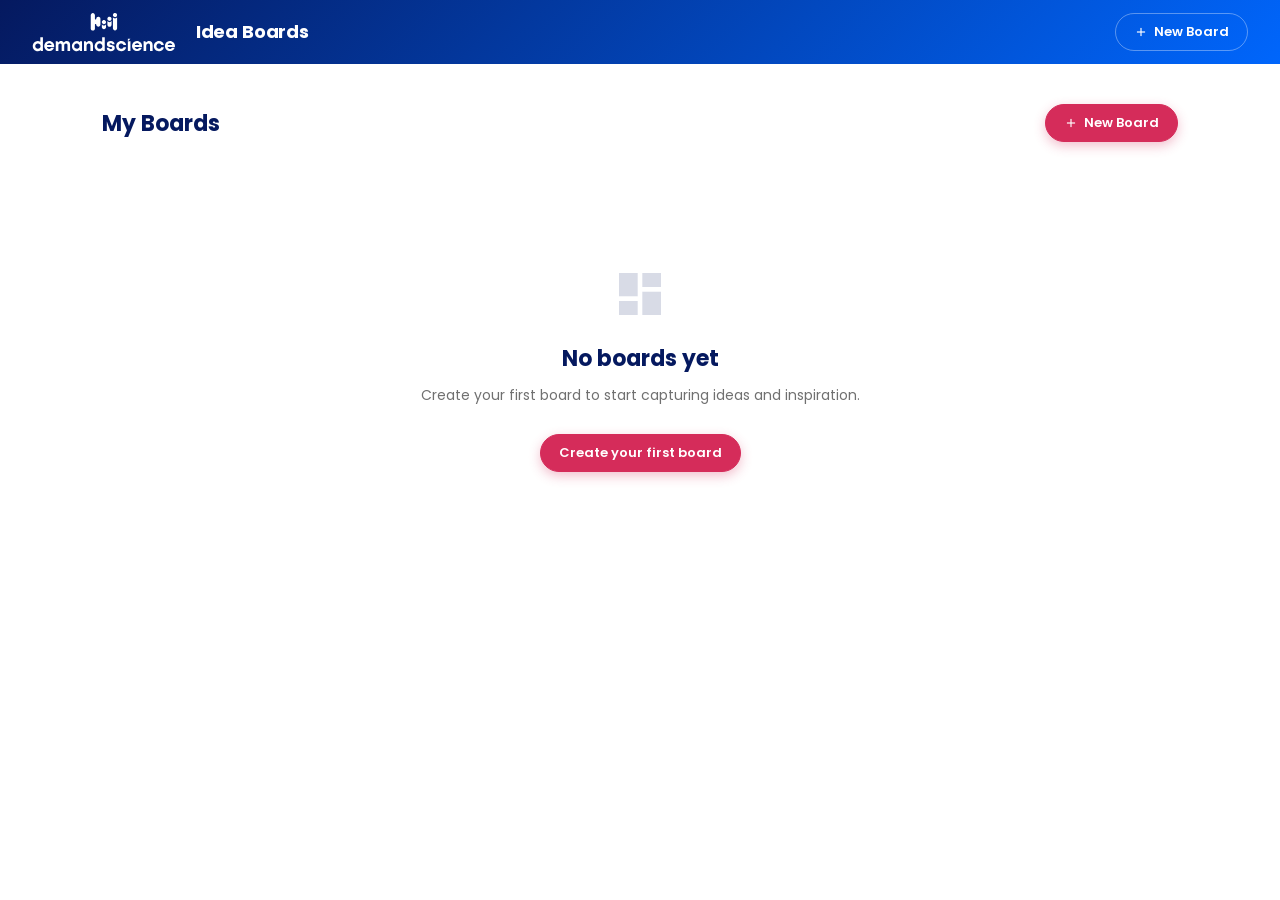
<file: index.html>
<!DOCTYPE html>
<html lang="en">
<head>
  <meta charset="UTF-8">
  <meta name="viewport" content="width=device-width, initial-scale=1.0">
  <title>Idea Boards — DemandScience</title>
  <link rel="preconnect" href="https://fonts.googleapis.com">
  <link rel="preconnect" href="https://fonts.gstatic.com" crossorigin>
  <link href="https://fonts.googleapis.com/css2?family=Poppins:wght@400;500;600;700&display=swap" rel="stylesheet">
  <link href="https://fonts.googleapis.com/icon?family=Material+Icons" rel="stylesheet">
  <link rel="stylesheet" href="css/styles.css">
</head>
<body>

  <header class="app-header">
    <span class="app-header__title">
      <!-- DemandScience logo (white version via CSS filter) -->
      <svg xmlns="http://www.w3.org/2000/svg" width="148" height="39" viewBox="0 0 169 45" fill="none" style="vertical-align:middle;filter:brightness(0) invert(1);margin-right:12px">
        <path d="M16.3483 37.047H21.7289C21.5835 36.4344 21.2308 35.891 20.7306 35.5087C20.2303 35.1264 19.6133 34.9288 18.984 34.9494C18.3682 34.9334 17.7664 35.1349 17.2844 35.5185C16.8024 35.9021 16.471 36.4433 16.3483 37.047ZM24.7311 38.2089C24.7324 38.5035 24.7141 38.7979 24.6765 39.0901H16.2704C16.3338 39.7547 16.6515 40.3691 17.1572 40.805C17.6628 41.2409 18.3173 41.4647 18.984 41.4295C19.4534 41.4435 19.9179 41.3316 20.3293 41.1054C20.7407 40.8791 21.084 40.5467 21.3234 40.1428H24.4816C24.1175 41.1362 23.4886 42.0111 22.6632 42.6728C21.8377 43.3346 20.8469 43.758 19.7981 43.8973C18.7493 44.0366 17.6824 43.8865 16.7128 43.4631C15.7432 43.0397 14.9078 42.3593 14.2971 41.4954C13.6863 40.6315 13.3234 39.617 13.2476 38.5618C13.1718 37.5065 13.386 36.4506 13.8671 35.5082C14.3481 34.5659 15.0777 33.7731 15.9768 33.2155C16.876 32.658 17.9105 32.3569 18.9684 32.3449C19.7381 32.3295 20.5027 32.4714 21.2156 32.762C21.9284 33.0525 22.5744 33.4856 23.1139 34.0346C23.6535 34.5837 24.0752 35.2371 24.3533 35.9549C24.6314 36.6727 24.7599 37.4397 24.7311 38.2089V38.2089Z" fill="white"/><path d="M43.0877 36.8452V43.8088H40.0855V37.3443C40.0855 35.8627 39.5085 35.0751 38.4168 35.0751C37.0755 35.0751 36.2879 36.0655 36.2879 37.8044V43.8088H33.3559V37.3443C33.3559 35.8705 32.7945 35.0907 31.7184 35.0907C30.3615 35.0907 29.5505 36.0811 29.5505 37.82V43.8244H26.5483V32.7046H28.6772L29.2386 34.0848C29.632 33.5793 30.1343 33.1689 30.708 32.884C31.2817 32.5992 31.9122 32.4472 32.5527 32.4394C33.1999 32.4183 33.8408 32.5723 34.4077 32.8852C34.9745 33.1982 35.4464 33.6584 35.7733 34.2174C36.1625 33.6675 36.6779 33.2191 37.2763 32.9098C37.8747 32.6004 38.5385 32.4391 39.2122 32.4394C41.5048 32.4394 43.1111 34.2407 43.1111 36.8452" fill="white"/><path d="M53.872 38.2103C53.8689 37.6122 53.6886 37.0285 53.354 36.5328C53.0193 36.0372 52.5452 35.6518 51.9916 35.4254C51.4381 35.1991 50.8298 35.1418 50.2437 35.261C49.6577 35.3801 49.12 35.6702 48.6988 36.0948C48.2775 36.5193 47.9915 37.0592 47.8769 37.6462C47.7623 38.2331 47.8242 38.8409 48.0549 39.3927C48.2855 39.9445 48.6745 40.4156 49.1728 40.7465C49.671 41.0773 50.2561 41.253 50.8542 41.2515C51.2551 41.2613 51.6539 41.1891 52.0259 41.0394C52.398 40.8897 52.7357 40.6657 53.0182 40.381C53.3007 40.0963 53.5221 39.7569 53.6689 39.3837C53.8157 39.0105 53.8848 38.6112 53.872 38.2103V38.2103ZM56.8196 32.6582V43.7936H54.4802L54.2229 42.8033C53.2239 43.669 51.942 44.1379 50.6202 44.1211C49.1429 44.0132 47.7612 43.3501 46.7527 42.2652C45.7442 41.1803 45.1836 39.754 45.1836 38.2727C45.1836 36.7914 45.7442 35.3651 46.7527 34.2802C47.7612 33.1953 49.1429 32.5322 50.6202 32.4243C51.963 32.4074 53.264 32.8911 54.2697 33.7811L54.5894 32.7206L56.8196 32.6582Z" fill="white"/><path d="M69.4913 37.0799V43.8095H66.4891V37.5711C66.4891 35.8712 65.8497 35.0914 64.5474 35.0914C62.9878 35.0914 62.0521 36.2065 62.0521 37.9922V43.8251H59.0889V32.7052H61.1163L61.7012 34.0777C62.1585 33.5533 62.7248 33.1351 63.3605 32.8522C63.9963 32.5694 64.6861 32.4287 65.3818 32.4401C67.9161 32.4401 69.4913 34.2726 69.4913 37.0799" fill="white"/><path d="M90.0232 44.1207C87.2394 44.1207 85.3445 42.5611 85.3445 40.1515H88.2765C88.2765 41.1418 89.0563 41.6331 90.1246 41.6331C90.959 41.6331 91.6842 41.2588 91.6842 40.518C91.6842 39.7772 90.725 39.5277 89.5476 39.3327C87.7774 39.0364 85.516 38.5529 85.516 35.9406C85.516 33.843 87.3018 32.3926 89.9842 32.3926C92.6667 32.3926 94.4291 33.882 94.4369 36.1044H91.5906C91.5906 35.2154 90.959 34.7865 89.9141 34.7865C88.8691 34.7865 88.4247 35.2154 88.4247 35.8471C88.4247 36.4787 89.376 36.7594 90.5223 36.97C92.3392 37.2975 94.6474 37.6796 94.6474 40.3854C94.6474 42.6468 92.7993 44.1207 89.9687 44.1207" fill="white"/><path d="M102.04 44.1198C101.261 44.1325 100.487 43.9881 99.7652 43.6954C99.0432 43.4026 98.3876 42.9675 97.8374 42.4158C97.2872 41.8642 96.8538 41.2074 96.563 40.4846C96.2721 39.7618 96.1298 38.9879 96.1446 38.2089C96.1316 37.4327 96.2762 36.662 96.5696 35.9433C96.8631 35.2246 97.2993 34.5729 97.8518 34.0276C98.4044 33.4824 99.0618 33.0549 99.7843 32.771C100.507 32.4871 101.279 32.3528 102.055 32.3761C103.386 32.3321 104.688 32.7678 105.725 33.6037C106.761 34.4396 107.462 35.6202 107.701 36.9301H104.722C104.45 36.3133 103.97 35.8112 103.367 35.5103C102.764 35.2094 102.074 35.1288 101.417 35.2823C100.761 35.4358 100.179 35.8138 99.7711 36.351C99.3636 36.8882 99.1566 37.5509 99.1858 38.2245C99.1615 38.6175 99.2169 39.0114 99.3486 39.3824C99.4802 39.7535 99.6855 40.0942 99.952 40.384C100.219 40.6738 100.541 40.9068 100.9 41.0691C101.258 41.2313 101.646 41.3194 102.04 41.3281C102.623 41.3328 103.193 41.1569 103.672 40.8246C104.151 40.4923 104.515 40.0198 104.715 39.4722H107.74C107.51 40.8066 106.808 42.0137 105.761 42.8728C104.714 43.7319 103.393 44.1856 102.04 44.1509" fill="white"/><path d="M117.682 37.048H123.032C122.883 36.4355 122.529 35.8926 122.028 35.5107C121.526 35.1287 120.909 34.9308 120.279 34.9503C119.664 34.9331 119.062 35.1343 118.581 35.5183C118.1 35.9022 117.771 36.4442 117.651 37.048H117.682ZM125.971 39.0988H117.573C117.635 39.7628 117.951 40.3771 118.455 40.8132C118.96 41.2493 119.613 41.4733 120.279 41.4382C120.748 41.4523 121.213 41.3404 121.624 41.1141C122.036 40.8878 122.379 40.5554 122.618 40.1515H125.777C125.412 41.1449 124.784 42.0198 123.958 42.6816C123.133 43.3433 122.142 43.7668 121.093 43.906C120.044 44.0453 118.977 43.8952 118.008 43.4718C117.038 43.0485 116.203 42.368 115.592 41.5041C114.981 40.6402 114.618 39.6258 114.542 38.5705C114.467 37.5152 114.681 36.4593 115.162 35.517C115.643 34.5747 116.373 33.7818 117.272 33.2243C118.171 32.6667 119.205 32.3656 120.263 32.3536C121.035 32.3328 121.803 32.4705 122.52 32.7583C123.236 33.046 123.886 33.4777 124.429 34.0266C124.972 34.5755 125.397 35.2299 125.677 35.9494C125.957 36.669 126.086 37.4383 126.057 38.2099C126.058 38.5045 126.04 38.7988 126.003 39.091" fill="white"/><path d="M138.308 37.0799V43.8095H135.306V37.5711C135.306 35.8868 134.666 35.0758 133.372 35.0758C131.812 35.0758 130.877 36.1909 130.877 37.9766V43.8095H127.875V32.7052H129.933L130.518 34.0777C130.975 33.5533 131.542 33.1351 132.177 32.8522C132.813 32.5694 133.503 32.4287 134.199 32.4401C136.733 32.4401 138.308 34.2726 138.308 37.0799" fill="white"/><path d="M145.584 44.1195C144.805 44.1322 144.031 43.9879 143.309 43.6952C142.587 43.4024 141.932 42.9673 141.381 42.4156C140.831 41.864 140.398 41.2072 140.107 40.4844C139.816 39.7616 139.674 38.9877 139.689 38.2087C139.676 37.4325 139.82 36.6618 140.114 35.9431C140.407 35.2244 140.843 34.5727 141.396 34.0274C141.948 33.4821 142.606 33.0546 143.328 32.7708C144.051 32.4869 144.823 32.3526 145.599 32.3759C146.93 32.3335 148.231 32.7698 149.267 33.6054C150.303 34.4411 151.005 35.6207 151.245 36.9299H148.266C147.994 36.3131 147.514 35.8109 146.911 35.5101C146.308 35.2092 145.618 35.1286 144.961 35.2821C144.305 35.4356 143.723 35.8136 143.315 36.3508C142.908 36.888 142.701 37.5507 142.73 38.2243C142.704 38.6175 142.759 39.0118 142.89 39.3834C143.021 39.755 143.227 40.0961 143.493 40.3861C143.76 40.6762 144.083 40.9092 144.442 41.071C144.801 41.2329 145.19 41.3203 145.584 41.3279C146.166 41.3314 146.736 41.1551 147.215 40.8229C147.693 40.4908 148.058 40.019 148.258 39.472H151.284C151.054 40.8064 150.352 42.0135 149.305 42.8726C148.258 43.7317 146.937 44.1854 145.584 44.1507" fill="white"/><path d="M155.658 37.0479H161.039C160.893 36.4354 160.541 35.8919 160.041 35.5096C159.54 35.1273 158.923 34.9297 158.294 34.9503C157.678 34.9343 157.076 35.1358 156.594 35.5194C156.112 35.9031 155.781 36.4442 155.658 37.0479ZM163.986 39.0988H155.58C155.644 39.7634 155.961 40.3778 156.467 40.8137C156.973 41.2497 157.627 41.4734 158.294 41.4382C158.763 41.4523 159.228 41.3403 159.639 41.1141C160.051 40.8878 160.394 40.5554 160.633 40.1515H163.753C163.39 41.1478 162.761 42.0258 161.934 42.6903C161.108 43.3547 160.116 43.7803 159.065 43.9209C158.013 44.0616 156.944 43.9118 155.972 43.488C155 43.0642 154.163 42.3824 153.55 41.5165C152.938 40.6507 152.575 39.6338 152.499 38.5761C152.424 37.5184 152.639 36.4603 153.122 35.5163C153.605 34.5723 154.338 33.7786 155.24 33.2211C156.142 32.6636 157.179 32.3636 158.239 32.3536C159.012 32.3329 159.78 32.4706 160.497 32.7582C161.214 33.0459 161.864 33.4774 162.408 34.0262C162.951 34.575 163.377 35.2293 163.658 35.9488C163.939 36.6684 164.069 37.4379 164.041 38.2098C164.042 38.5044 164.024 38.7988 163.986 39.091" fill="white"/><path d="M11.7089 27.8477H8.70673V33.3062C7.81133 32.6949 6.74964 32.3737 5.66554 32.386C4.14425 32.4415 2.70374 33.0848 1.64709 34.1806C0.590435 35.2765 0 36.7395 0 38.2618C0 39.7841 0.590435 41.2471 1.64709 42.3429C2.70374 43.4388 4.14425 44.0821 5.66554 44.1375C6.93414 44.1495 8.1651 43.7069 9.13562 42.8898L9.49432 43.81H11.7089V27.8477H8.70673H11.7089ZM5.90728 41.3303C5.10071 41.3303 4.32717 41.0099 3.75683 40.4395C3.1865 39.8692 2.86609 39.0956 2.86609 38.2891C2.86609 37.4825 3.1865 36.709 3.75683 36.1386C4.32717 35.5683 5.10071 35.2479 5.90728 35.2479C6.71385 35.2479 7.48739 35.5683 8.05773 36.1386C8.62806 36.709 8.94847 37.4825 8.94847 38.2891C8.94847 39.0956 8.62806 39.8692 8.05773 40.4395C7.48739 41.0099 6.71385 41.3303 5.90728 41.3303Z" fill="white"/><path d="M80.0729 33.314C79.1745 32.703 78.1104 32.3819 77.0239 32.3938C75.5026 32.4493 74.0621 33.0926 73.0055 34.1884C71.9488 35.2843 71.3584 36.7473 71.3584 38.2696C71.3584 39.7919 71.9488 41.2549 73.0055 42.3507C74.0621 43.4466 75.5026 44.0899 77.0239 44.1453C78.2961 44.1563 79.53 43.7108 80.5018 42.8898L80.8605 43.81H83.0751V27.8477H80.0729V33.314ZM77.2735 41.3303C76.6713 41.3334 76.0818 41.1576 75.5797 40.8253C75.0775 40.493 74.6853 40.0192 74.4527 39.4637C74.2201 38.9083 74.1577 38.2963 74.2732 37.7054C74.3888 37.1144 74.6772 36.5711 75.1019 36.1442C75.5266 35.7173 76.0685 35.4261 76.6588 35.3075C77.2492 35.1889 77.8615 35.2482 78.4181 35.4779C78.9747 35.7076 79.4506 36.0974 79.7854 36.5979C80.1203 37.0983 80.2991 37.6869 80.2991 38.2891C80.312 38.6906 80.2427 39.0906 80.0954 39.4643C79.9481 39.8381 79.726 40.1778 79.4426 40.4626C79.1593 40.7474 78.8207 40.9713 78.4477 41.1205C78.0747 41.2697 77.6751 41.3411 77.2735 41.3303V41.3303Z" fill="white"/><path d="M112.723 32.7031L109.729 32.7265V43.8074H112.723V32.7031Z" fill="white"/><path d="M109.729 29.7012V32.7034L112.723 29.7012H109.729Z" fill="white"/><path d="M84.51 10.5424C84.5116 11.0193 84.3716 11.4859 84.1077 11.8832C83.8439 12.2805 83.4681 12.5905 83.028 12.7741C82.5878 12.9577 82.1031 13.0065 81.6352 12.9144C81.1673 12.8223 80.7372 12.5934 80.3994 12.2568C80.0617 11.9201 79.8314 11.4908 79.7378 11.0232C79.6442 10.5555 79.6914 10.0707 79.8736 9.62991C80.0557 9.18916 80.3646 8.81238 80.761 8.54727C81.1574 8.28216 81.6236 8.14064 82.1005 8.14064C82.4165 8.13961 82.7297 8.20098 83.022 8.32122C83.3143 8.44146 83.58 8.61821 83.8038 8.84133C84.0277 9.06446 84.2053 9.32958 84.3265 9.62148C84.4476 9.91338 84.51 10.2263 84.51 10.5424" fill="white"/><path d="M75.6752 4.31194C75.0383 4.31194 74.4274 4.56498 73.9769 5.01539C73.5265 5.46581 73.2735 6.07671 73.2735 6.71369C73.2735 6.92051 73.1913 7.11885 73.0451 7.26509C72.8989 7.41133 72.7005 7.49349 72.4937 7.49349C72.2869 7.49349 72.0885 7.41133 71.9423 7.26509C71.7961 7.11885 71.7139 6.92051 71.7139 6.71369V2.40144C71.6789 1.78711 71.4102 1.20943 70.9629 0.786876C70.5156 0.36432 69.9236 0.128906 69.3082 0.128906C68.6929 0.128906 68.1009 0.36432 67.6536 0.786876C67.2063 1.20943 66.9376 1.78711 66.9026 2.40144V17.7867C66.8839 18.1142 66.9323 18.442 67.0448 18.7501C67.1573 19.0581 67.3314 19.34 67.5567 19.5784C67.7819 19.8168 68.0534 20.0068 68.3546 20.1366C68.6558 20.2664 68.9803 20.3333 69.3082 20.3333C69.6362 20.3333 69.9607 20.2664 70.2619 20.1366C70.5631 20.0068 70.8346 19.8168 71.0598 19.5784C71.285 19.34 71.4592 19.0581 71.5717 18.7501C71.6842 18.442 71.7326 18.1142 71.7139 17.7867V13.4511C71.7139 13.2443 71.7961 13.0459 71.9423 12.8997C72.0885 12.7535 72.2869 12.6713 72.4937 12.6713C72.7005 12.6713 72.8989 12.7535 73.0451 12.8997C73.1913 13.0459 73.2735 13.2443 73.2735 13.4511C73.3085 14.0654 73.5772 14.6431 74.0245 15.0657C74.4718 15.4882 75.0638 15.7236 75.6791 15.7236C76.2945 15.7236 76.8865 15.4882 77.3338 15.0657C77.7811 14.6431 78.0498 14.0654 78.0848 13.4511V6.71369C78.0848 6.39763 78.0224 6.08468 77.9012 5.79278C77.78 5.50087 77.6024 5.23576 77.3786 5.01263C77.1547 4.78951 76.889 4.61276 76.5968 4.49252C76.3045 4.37228 75.9913 4.31091 75.6752 4.31194" fill="white"/><path d="M97.2986 2.41737C97.2955 2.89205 97.1518 3.35517 96.8857 3.74824C96.6196 4.14132 96.243 4.44672 95.8034 4.62588C95.3638 4.80504 94.881 4.84993 94.4159 4.75487C93.9508 4.65981 93.5244 4.42907 93.1903 4.09178C92.8563 3.7545 92.6297 3.3258 92.5392 2.85983C92.4487 2.39385 92.4983 1.9115 92.6817 1.47368C92.8651 1.03586 93.1742 0.662219 93.5698 0.399933C93.9654 0.137646 94.4299-0.00151867 94.9046 1.25005e-05C95.2207 0.00103201 95.5334 0.0644253 95.825 0.186558C96.1165 0.308691 96.381 0.487161 96.6034 0.711737C96.8258 0.936313 97.0017 1.20258 97.121 1.49527C97.2403 1.78795 97.3006 2.10131 97.2986 2.41737" fill="white"/><path d="M94.9049 6.33107C94.3969 6.33025 93.8999 6.18261 93.4738 5.90591C93.0477 5.62922 92.7106 5.23527 92.5032 4.77148V17.7316C92.5032 18.3686 92.7562 18.9795 93.2066 19.4299C93.6571 19.8803 94.2679 20.1334 94.9049 20.1334C95.5419 20.1334 96.1528 19.8803 96.6032 19.4299C97.0537 18.9795 97.3067 18.3686 97.3067 17.7316V4.77928C97.0981 5.24161 96.7606 5.63394 96.3345 5.90919C95.9085 6.18444 95.4121 6.33093 94.9049 6.33107V6.33107Z" fill="white"/><path d="M88.5338 10.542C88.0249 10.5408 87.527 10.393 87.0998 10.1165C86.6725 9.83992 86.3338 9.44623 86.1243 8.98242V13.552C86.1593 14.1663 86.428 14.744 86.8753 15.1666C87.3226 15.5891 87.9146 15.8245 88.5299 15.8245C89.1453 15.8245 89.7373 15.5891 90.1846 15.1666C90.6319 14.744 90.9006 14.1663 90.9356 13.552V8.99022C90.7254 9.45137 90.3875 9.84263 89.9618 10.1177C89.5362 10.3927 89.0406 10.5399 88.5338 10.542Z" fill="white"/><path d="M82.1164 14.4736C81.6083 14.4728 81.1113 14.3252 80.6852 14.0485C80.2591 13.7718 79.922 13.3778 79.7146 12.9141V16.314C79.7146 16.9509 79.9676 17.5618 80.4181 18.0123C80.8685 18.4627 81.4794 18.7157 82.1164 18.7157C82.7533 18.7157 83.3642 18.4627 83.8147 18.0123C84.2651 17.5618 84.5181 16.9509 84.5181 16.314V12.9219C84.3095 13.3842 83.972 13.7765 83.546 14.0518C83.12 14.327 82.6236 14.4735 82.1164 14.4736Z" fill="white"/><path d="M90.9121 6.71427C90.9137 7.1915 90.7735 7.65844 90.5093 8.05588C90.2451 8.45332 89.8689 8.76337 89.4283 8.94671C88.9877 9.13005 88.5025 9.17842 88.0344 9.0857C87.5663 8.99297 87.1362 8.76332 86.7988 8.42587C86.4613 8.08842 86.2317 7.65836 86.1389 7.19023C86.0462 6.7221 86.0946 6.23697 86.2779 5.79636C86.4613 5.35576 86.7713 4.97952 87.1688 4.71535C87.5662 4.45117 88.0331 4.31097 88.5104 4.31251C89.1474 4.31251 89.7582 4.56555 90.2087 5.01597C90.6591 5.46639 90.9121 6.07729 90.9121 6.71427Z" fill="white"/>
      </svg>
      Idea Boards
    </span>
    <button class="btn btn--ghost" id="new-board-btn">
      <span class="material-icons md-14">add</span>
      New Board
    </button>
  </header>

  <main class="home-main">
    <div class="home-section-header">
      <h1 class="home-section-title">My Boards</h1>
      <button class="btn btn--primary" id="new-board-btn-2">
        <span class="material-icons md-14">add</span>
        New Board
      </button>
    </div>

    <div id="boards-grid" class="boards-grid"></div>

    <div id="empty-state" class="empty-state" hidden>
      <span class="material-icons md-24" style="font-size:56px;opacity:.15;color:var(--color-navy);display:block;margin:0 auto 20px">dashboard</span>
      <h2>No boards yet</h2>
      <p>Create your first board to start capturing ideas and inspiration.</p>
      <button class="btn btn--primary" onclick="document.getElementById('new-board-btn').click()">
        Create your first board
      </button>
    </div>
  </main>

  <!-- New Board Dialog -->
  <div id="new-board-dialog" class="dialog-backdrop" hidden>
    <div class="dialog" role="dialog" aria-modal="true" aria-labelledby="dialog-title">
      <h2 id="dialog-title">New Board</h2>
      <div class="form-group">
        <label class="form-label" for="new-board-name">Board name</label>
        <input type="text" id="new-board-name" class="form-input" placeholder="e.g. UI Inspiration" maxlength="60" autocomplete="off">
      </div>
      <div class="form-group" style="margin-top:14px">
        <label class="form-label" for="new-board-color">Accent color</label>
        <div class="dialog-row">
          <input type="color" id="new-board-color" value="#0066fc" style="width:40px;height:36px;padding:2px;border:1.5px solid var(--color-border);border-radius:8px;cursor:pointer">
          <div id="color-presets" style="display:flex;gap:7px;align-items:center;flex-wrap:wrap"></div>
        </div>
      </div>
      <div class="dialog-actions">
        <button class="btn" id="new-board-cancel">Cancel</button>
        <button class="btn btn--primary" id="new-board-submit">Create Board</button>
      </div>
    </div>
  </div>

  <!-- Import drop overlay -->
  <div id="import-drop" class="import-drop-overlay" hidden>
    <span class="material-icons" style="margin-right:8px">upload_file</span>
    Drop JSON to import board
  </div>

  <script src="js/storage.js"></script>
  <script src="js/home.js"></script>
  <script>
    document.getElementById('new-board-btn-2').addEventListener('click', () => {
      document.getElementById('new-board-btn').click();
    });

    const presets = ['#0066fc','#05195f','#d52c5a','#00b4d8','#7c3aed','#059669','#f59e0b','#64748b'];
    const container = document.getElementById('color-presets');
    presets.forEach(c => {
      const swatch = document.createElement('button');
      swatch.type = 'button';
      swatch.style.cssText = `width:22px;height:22px;border-radius:50%;background:${c};border:2px solid transparent;cursor:pointer;padding:0;transition:.12s;flex-shrink:0`;
      swatch.title = c;
      swatch.addEventListener('click', () => {
        document.getElementById('new-board-color').value = c;
        container.querySelectorAll('button').forEach(b => b.style.borderColor = 'transparent');
        swatch.style.borderColor = '#05195f';
      });
      container.appendChild(swatch);
    });
  </script>
</body>
</html>
</file>
<file: css/styles.css>
/* ===== Custom Properties — DemandScience Brand ===== */
:root {
  --color-bg: #ffffff;
  --color-surface: #ffffff;
  --color-surface-2: #f4f8ff;
  --color-border: #e0e8f5;
  --color-border-focus: #0066fc;
  --color-text: #05195f;
  --color-text-body: #403f3f;
  --color-text-muted: #707070;
  --color-accent: #d52c5a;
  --color-accent-blue: #0066fc;
  --color-accent-light: #f4f8ff;
  --color-navy: #05195f;
  --color-danger: #d52c5a;
  --color-danger-light: #fdf0f3;
  --radius-card: 12px;
  --radius-sm: 8px;
  --radius-pill: 100px;
  --shadow-card: 0 2px 8px rgba(5,25,95,.07), 0 1px 2px rgba(5,25,95,.04);
  --shadow-card-hover: 0 8px 24px rgba(5,25,95,.13);
  --shadow-modal: 0 20px 60px rgba(5,25,95,.2);
  --font: 'Poppins', 'Inter', system-ui, -apple-system, sans-serif;
  --transition: 0.15s ease;
  --gradient-navy: linear-gradient(135deg, #05195f 0%, #0066fc 100%);
}

/* ===== Reset ===== */
*, *::before, *::after { box-sizing: border-box; }
body {
  margin: 0;
  font-family: var(--font);
  font-size: 14px;
  color: var(--color-text-body);
  background: var(--color-bg);
  line-height: 1.5;
  min-height: 100vh;
}
input, textarea, button, select {
  font-family: inherit;
  font-size: inherit;
  color: inherit;
}
img { display: block; max-width: 100%; }
[hidden] { display: none !important; }

/* ===== App Header (Home) ===== */
.app-header {
  background: var(--gradient-navy);
  border-bottom: none;
  padding: 0 32px;
  height: 64px;
  display: flex;
  align-items: center;
  justify-content: space-between;
  gap: 12px;
  position: sticky;
  top: 0;
  z-index: 100;
}

.app-header__title {
  font-size: 18px;
  font-weight: 700;
  letter-spacing: -0.01em;
  color: #ffffff;
}

/* ===== Buttons ===== */
.btn {
  display: inline-flex;
  align-items: center;
  gap: 6px;
  padding: 8px 18px;
  border: 1.5px solid var(--color-border);
  border-radius: var(--radius-pill);
  background: var(--color-surface);
  cursor: pointer;
  font-weight: 600;
  font-size: 13px;
  transition: all var(--transition);
  white-space: nowrap;
  color: var(--color-text);
}
.btn:hover { background: var(--color-surface-2); border-color: var(--color-accent-blue); color: var(--color-accent-blue); }

.btn--primary {
  background: var(--color-accent);
  border-color: var(--color-accent);
  color: #fff;
  box-shadow: 0 4px 12px rgba(213,44,90,.3);
}
.btn--primary:hover {
  background: #c02250;
  border-color: #c02250;
  color: #fff;
  box-shadow: 0 6px 16px rgba(213,44,90,.4);
}

.btn--blue {
  background: var(--color-accent-blue);
  border-color: var(--color-accent-blue);
  color: #fff;
  box-shadow: 0 4px 12px rgba(0,102,252,.25);
}
.btn--blue:hover { background: #0055d4; border-color: #0055d4; color: #fff; }

.btn--sm { padding: 5px 14px; font-size: 12px; }
.btn--danger { color: var(--color-danger); border-color: var(--color-danger); background: transparent; }
.btn--danger:hover { background: var(--color-danger-light); color: var(--color-danger); }

.btn--ghost {
  background: transparent;
  border-color: rgba(255,255,255,0.35);
  color: #fff;
}
.btn--ghost:hover { background: rgba(255,255,255,0.12); border-color: rgba(255,255,255,0.6); color: #fff; }

.icon-btn {
  display: inline-flex;
  align-items: center;
  justify-content: center;
  width: 30px;
  height: 30px;
  border: none;
  border-radius: var(--radius-sm);
  background: transparent;
  cursor: pointer;
  color: var(--color-text-muted);
  transition: all var(--transition);
}
.icon-btn:hover { background: var(--color-surface-2); color: var(--color-text); }

/* ===== Home Screen ===== */
.home-main {
  max-width: 1140px;
  margin: 0 auto;
  padding: 40px 32px;
}

.home-section-header {
  display: flex;
  align-items: center;
  justify-content: space-between;
  margin-bottom: 24px;
}

.home-section-title {
  font-size: 22px;
  font-weight: 700;
  color: var(--color-navy);
  margin: 0;
}

.boards-grid {
  display: grid;
  grid-template-columns: repeat(auto-fill, minmax(240px, 1fr));
  gap: 20px;
}

.board-tile {
  background: var(--color-surface);
  border: 1.5px solid var(--color-border);
  border-radius: var(--radius-card);
  overflow: hidden;
  cursor: pointer;
  transition: all 0.2s ease;
  position: relative;
  box-shadow: var(--shadow-card);
}
.board-tile:hover {
  box-shadow: var(--shadow-card-hover);
  transform: translateY(-3px);
  border-color: var(--color-accent-blue);
}

.board-tile__accent {
  height: 5px;
  width: 100%;
}

.board-tile__body {
  padding: 20px;
}

.board-tile__name {
  font-weight: 700;
  font-size: 15px;
  color: var(--color-navy);
  margin-bottom: 6px;
}

.board-tile__meta {
  font-size: 12px;
  color: var(--color-text-muted);
}

.board-tile__menu-btn {
  position: absolute;
  top: 16px;
  right: 12px;
  display: inline-flex;
  align-items: center;
  justify-content: center;
  width: 26px;
  height: 26px;
  border: none;
  border-radius: var(--radius-sm);
  background: transparent;
  cursor: pointer;
  color: var(--color-text-muted);
  opacity: 0;
  transition: all var(--transition);
}
.board-tile:hover .board-tile__menu-btn { opacity: 1; }
.board-tile__menu-btn:hover { background: var(--color-surface-2); color: var(--color-navy); }

.empty-state {
  text-align: center;
  padding: 100px 24px;
  color: var(--color-text-muted);
}
.empty-state svg { margin: 0 auto 20px; opacity: 0.2; color: var(--color-navy); }
.empty-state h2 { font-size: 22px; margin: 0 0 10px; color: var(--color-navy); font-weight: 700; }
.empty-state p { margin: 0 0 28px; }

/* ===== Board Header ===== */
.board-header {
  background: var(--gradient-navy);
  border-bottom: none;
  padding: 0 20px;
  height: 60px;
  display: flex;
  align-items: center;
  gap: 12px;
  position: sticky;
  top: 0;
  z-index: 100;
  box-shadow: 0 2px 12px rgba(5,25,95,.2);
}

.board-header .icon-btn {
  color: rgba(255,255,255,0.75);
}
.board-header .icon-btn:hover {
  background: rgba(255,255,255,0.12);
  color: #fff;
}

.board-header__title {
  font-size: 15px;
  font-weight: 700;
  min-width: 80px;
  max-width: 280px;
  outline: none;
  border-radius: var(--radius-pill);
  padding: 3px 10px;
  color: #fff;
}
.board-header__title:hover { background: rgba(255,255,255,0.1); }
.board-header__title:focus { background: rgba(255,255,255,0.15); }

.board-header__search {
  flex: 1;
  max-width: 280px;
  padding: 7px 12px 7px 34px;
  border: 1.5px solid rgba(255,255,255,0.25);
  border-radius: var(--radius-pill);
  background: rgba(255,255,255,0.12);
  color: #fff;
  outline: none;
  transition: all var(--transition);
  background-image: url("data:image/svg+xml,%3Csvg xmlns='http://www.w3.org/2000/svg' width='14' height='14' viewBox='0 0 24 24' fill='none' stroke='rgba(255,255,255,0.6)' stroke-width='2'%3E%3Ccircle cx='11' cy='11' r='8'/%3E%3Cpath d='m21 21-4.35-4.35'/%3E%3C/svg%3E");
  background-repeat: no-repeat;
  background-position: 12px center;
  font-size: 13px;
}
.board-header__search::placeholder { color: rgba(255,255,255,0.5); }
.board-header__search:focus {
  border-color: rgba(255,255,255,0.6);
  background-color: rgba(255,255,255,0.18);
}

.board-header__actions { display: flex; align-items: center; gap: 8px; margin-left: auto; }

.tag-filter {
  padding: 6px 12px;
  border: 1.5px solid rgba(255,255,255,0.25);
  border-radius: var(--radius-pill);
  background: rgba(255,255,255,0.1);
  color: #fff;
  cursor: pointer;
  font-size: 13px;
  font-weight: 500;
  outline: none;
}
.tag-filter option { background: var(--color-navy); color: #fff; }

/* ===== Columns ===== */
.board-body {
  display: flex;
  align-items: flex-start;
  gap: 16px;
  padding: 24px 24px 48px;
  overflow-x: auto;
  min-height: calc(100vh - 60px);
  background: #ffffff;
}

/* ===== Material Icons sizing ===== */
.material-icons {
  font-size: 18px;
  line-height: 1;
  vertical-align: middle;
  user-select: none;
}
.material-icons.md-14 { font-size: 14px; }
.material-icons.md-16 { font-size: 16px; }
.material-icons.md-20 { font-size: 20px; }
.material-icons.md-24 { font-size: 24px; }

.column {
  flex-shrink: 0;
  width: 280px;
  background: var(--color-surface);
  border-radius: var(--radius-card);
  border: 1.5px solid var(--color-border);
  display: flex;
  flex-direction: column;
  max-height: calc(100vh - 100px);
  box-shadow: var(--shadow-card);
}

.column--drag-over {
  border-color: var(--color-accent-blue);
  box-shadow: 0 0 0 3px rgba(0,102,252,.12);
}

.column__header {
  padding: 12px 10px 12px 14px;
  border-bottom: 1.5px solid var(--color-border);
  border-top: 4px solid var(--col-color, var(--color-accent-blue));
  border-radius: var(--radius-card) var(--radius-card) 0 0;
  display: flex;
  align-items: center;
  justify-content: space-between;
  gap: 6px;
  background: var(--color-surface);
}

.column__header-left {
  display: flex;
  align-items: center;
  gap: 8px;
  min-width: 0;
  flex: 1;
}

.column__color-dot {
  width: 10px;
  height: 10px;
  border-radius: 50%;
  flex-shrink: 0;
}

.column__title {
  font-weight: 700;
  font-size: 13px;
  outline: none;
  border-radius: var(--radius-sm);
  padding: 2px 5px;
  white-space: nowrap;
  overflow: hidden;
  text-overflow: ellipsis;
  max-width: 160px;
  color: var(--color-navy);
}
.column__title:focus { background: var(--color-surface-2); }

.column__count {
  font-size: 11px;
  font-weight: 600;
  color: var(--color-accent-blue);
  background: var(--color-accent-light);
  border-radius: 10px;
  padding: 1px 8px;
  flex-shrink: 0;
}

.column__header-right { display: flex; align-items: center; gap: 4px; flex-shrink: 0; }

.column__body {
  padding: 10px;
  display: flex;
  flex-direction: column;
  gap: 10px;
  overflow-y: auto;
  flex: 1;
  min-height: 56px;
}

.column__footer {
  padding: 8px 10px;
  border-top: 1.5px solid var(--color-border);
}

.add-card-btn {
  display: flex;
  align-items: center;
  gap: 6px;
  width: 100%;
  padding: 8px 12px;
  border: 1.5px dashed var(--color-border);
  border-radius: var(--radius-sm);
  background: transparent;
  cursor: pointer;
  color: var(--color-text-muted);
  font-size: 13px;
  font-weight: 500;
  transition: all var(--transition);
}
.add-card-btn:hover {
  background: var(--color-accent-light);
  color: var(--color-accent-blue);
  border-color: var(--color-accent-blue);
}

.add-column-btn-wrap {
  flex-shrink: 0;
  padding-top: 2px;
}

/* ===== Cards ===== */
.card {
  background: var(--color-surface);
  border-radius: var(--radius-card);
  border: 1.5px solid var(--color-border);
  box-shadow: var(--shadow-card);
  cursor: pointer;
  transition: all 0.2s ease;
  overflow: hidden;
}
.card:hover {
  box-shadow: var(--shadow-card-hover);
  transform: translateY(-2px);
  border-color: rgba(0,102,252,.2);
}
.card.dragging {
  opacity: 0.4;
  transform: rotate(2deg) scale(0.97);
}
.card--stale { opacity: 0.6; }

.card__image-wrap { overflow: hidden; max-height: 160px; }
.card__image { width: 100%; object-fit: cover; display: block; transition: transform 0.25s; }
.card:hover .card__image { transform: scale(1.03); }

.card__body { padding: 12px 14px 10px; }
.card__title {
  font-weight: 600;
  font-size: 13px;
  line-height: 1.4;
  margin-bottom: 5px;
  color: var(--color-navy);
}
.card__notes {
  font-size: 12px;
  color: var(--color-text-muted);
  line-height: 1.5;
  margin-bottom: 8px;
  white-space: pre-wrap;
}
.card__tags { display: flex; flex-wrap: wrap; gap: 4px; margin-bottom: 8px; }
.card__meta { font-size: 11px; color: var(--color-text-muted); }

.drag-placeholder {
  border: 2px dashed var(--color-accent-blue);
  border-radius: var(--radius-card);
  background: var(--color-accent-light);
  opacity: 0.7;
  margin: 0;
}

/* ===== Tag Pills ===== */
.tag-pill {
  display: inline-flex;
  align-items: center;
  padding: 3px 10px;
  border-radius: var(--radius-pill);
  font-size: 11px;
  font-weight: 600;
  background: var(--tag-color, #e0eeff);
  color: color-mix(in srgb, var(--tag-color, #e0eeff) 15%, #05195f);
  border: none;
  cursor: default;
  user-select: none;
  letter-spacing: 0.01em;
}
button.tag-pill { cursor: pointer; transition: all var(--transition); }
button.tag-pill:hover { filter: brightness(0.92); }
button.tag-pill.tag-pill--selected {
  outline: 2px solid color-mix(in srgb, var(--tag-color, #0066fc) 60%, transparent);
  outline-offset: 1px;
}
.tag-pill--add {
  background: var(--color-surface-2);
  color: var(--color-text-muted);
  border: 1.5px dashed var(--color-border);
}

/* ===== Card Modal ===== */
.modal-backdrop {
  position: fixed;
  inset: 0;
  background: rgba(5,25,95,0.4);
  z-index: 200;
  display: flex;
  align-items: center;
  justify-content: center;
  padding: 16px;
  backdrop-filter: blur(3px);
}

.modal {
  background: var(--color-surface);
  border-radius: 16px;
  box-shadow: var(--shadow-modal);
  width: 100%;
  max-width: 560px;
  max-height: calc(100vh - 32px);
  overflow-y: auto;
  display: flex;
  flex-direction: column;
  border: 1.5px solid var(--color-border);
}
.modal--drag-over { border: 2px dashed var(--color-accent-blue); }

.modal__header {
  padding: 20px 22px 0;
  display: flex;
  align-items: center;
  justify-content: space-between;
  border-bottom: 1.5px solid var(--color-border);
  padding-bottom: 14px;
  margin-bottom: 0;
}
.modal__header h2 {
  font-size: 15px;
  font-weight: 700;
  margin: 0;
  color: var(--color-navy);
}

.modal__body { padding: 18px 22px 16px; display: flex; flex-direction: column; gap: 16px; }

.form-group { display: flex; flex-direction: column; gap: 5px; }
.form-label {
  font-size: 11px;
  font-weight: 700;
  color: var(--color-text-muted);
  text-transform: uppercase;
  letter-spacing: 0.07em;
}
.form-input, .form-textarea {
  width: 100%;
  padding: 9px 12px;
  border: 1.5px solid var(--color-border);
  border-radius: var(--radius-sm);
  background: var(--color-surface);
  color: var(--color-text-body);
  outline: none;
  transition: border-color var(--transition);
  resize: vertical;
}
.form-input:focus, .form-textarea:focus {
  border-color: var(--color-border-focus);
  box-shadow: 0 0 0 3px rgba(0,102,252,.1);
}
.form-textarea { min-height: 80px; }

.image-zone {
  border: 1.5px dashed var(--color-border);
  border-radius: var(--radius-sm);
  overflow: hidden;
  background: var(--color-surface-2);
  cursor: pointer;
  transition: border-color var(--transition);
  position: relative;
}
.image-zone:hover { border-color: var(--color-accent-blue); }

.image-zone__preview {
  width: 100%;
  max-height: 240px;
  object-fit: contain;
  display: block;
  background: #05195f;
  cursor: zoom-in;
}
.image-zone__placeholder {
  display: flex;
  flex-direction: column;
  align-items: center;
  justify-content: center;
  gap: 8px;
  padding: 32px;
  color: var(--color-text-muted);
  font-size: 13px;
}
.image-zone__remove {
  position: absolute;
  top: 8px;
  right: 8px;
  background: rgba(5,25,95,0.6);
  color: #fff;
  border: none;
  border-radius: var(--radius-pill);
  padding: 3px 10px;
  font-size: 11px;
  font-weight: 600;
  cursor: pointer;
}
.image-zone__remove:hover { background: rgba(5,25,95,0.85); }

.size-warning {
  font-size: 12px;
  color: #b45309;
  padding: 7px 10px;
  background: #fef3c7;
  border-radius: var(--radius-sm);
  font-weight: 500;
}

.modal__footer {
  padding: 12px 22px 18px;
  display: flex;
  align-items: center;
  justify-content: space-between;
  border-top: 1.5px solid var(--color-border);
  gap: 8px;
}
.modal__footer-left { display: flex; align-items: center; gap: 8px; }
.modal__footer-right { display: flex; align-items: center; gap: 8px; }

.modal-timestamps {
  font-size: 11px;
  color: var(--color-text-muted);
}

.new-tag-form {
  display: flex;
  align-items: center;
  gap: 6px;
  margin-top: 4px;
}
.new-tag-input {
  padding: 5px 10px;
  border: 1.5px solid var(--color-border);
  border-radius: var(--radius-sm);
  background: var(--color-surface);
  color: var(--color-text-body);
  outline: none;
  width: 130px;
}
.new-tag-color {
  width: 34px;
  height: 30px;
  padding: 2px;
  border-radius: var(--radius-sm);
  cursor: pointer;
  border: 1.5px solid var(--color-border);
}

/* ===== Lightbox ===== */
.lightbox {
  position: fixed;
  inset: 0;
  background: rgba(5,25,95,0.95);
  z-index: 300;
  display: flex;
  align-items: center;
  justify-content: center;
  cursor: zoom-out;
}

#lightbox-img {
  max-width: calc(100vw - 48px);
  max-height: calc(100vh - 48px);
  object-fit: contain;
  border-radius: 8px;
  box-shadow: 0 0 60px rgba(0,0,0,.5);
  cursor: default;
}

.lightbox__close {
  position: fixed;
  top: 18px;
  right: 22px;
  background: rgba(255,255,255,0.1);
  border: 1.5px solid rgba(255,255,255,0.2);
  color: #fff;
  font-size: 22px;
  width: 40px;
  height: 40px;
  border-radius: 50%;
  cursor: pointer;
  display: flex;
  align-items: center;
  justify-content: center;
  transition: background var(--transition);
}
.lightbox__close:hover { background: rgba(255,255,255,0.2); }

/* ===== Dialogs ===== */
.dialog-backdrop {
  position: fixed;
  inset: 0;
  background: rgba(5,25,95,0.4);
  z-index: 150;
  display: flex;
  align-items: center;
  justify-content: center;
  padding: 16px;
  backdrop-filter: blur(3px);
}

.dialog {
  background: var(--color-surface);
  border-radius: 16px;
  box-shadow: var(--shadow-modal);
  width: 100%;
  max-width: 400px;
  padding: 28px;
  border: 1.5px solid var(--color-border);
}

.dialog h2 {
  font-size: 17px;
  margin: 0 0 20px;
  color: var(--color-navy);
  font-weight: 700;
}
.dialog-row { display: flex; gap: 10px; margin-top: 6px; }
.dialog-row .form-input { flex: 1; }

.dialog-actions { display: flex; justify-content: flex-end; gap: 8px; margin-top: 24px; }

/* ===== Context Menu ===== */
.context-menu {
  position: absolute;
  background: var(--color-surface);
  border: 1.5px solid var(--color-border);
  border-radius: var(--radius-card);
  box-shadow: var(--shadow-modal);
  min-width: 168px;
  z-index: 500;
  overflow: hidden;
  animation: menuPop 0.12s ease;
}
@keyframes menuPop {
  from { opacity: 0; transform: scale(0.94) translateY(-4px); }
  to   { opacity: 1; transform: scale(1) translateY(0); }
}

.context-menu button {
  display: block;
  width: 100%;
  padding: 10px 16px;
  background: none;
  border: none;
  text-align: left;
  cursor: pointer;
  font-size: 13px;
  font-weight: 500;
  color: var(--color-text-body);
  transition: background var(--transition);
}
.context-menu button:hover { background: var(--color-surface-2); color: var(--color-navy); }
.context-menu button.danger { color: var(--color-danger); }
.context-menu button.danger:hover { background: var(--color-danger-light); }

/* ===== Toast ===== */
.toast {
  position: fixed;
  bottom: 28px;
  left: 50%;
  transform: translateX(-50%) translateY(16px);
  background: var(--color-navy);
  color: #fff;
  padding: 10px 20px;
  border-radius: var(--radius-pill);
  font-size: 13px;
  font-weight: 600;
  box-shadow: 0 4px 20px rgba(5,25,95,.3);
  z-index: 1000;
  opacity: 0;
  transition: all 0.25s ease;
  pointer-events: none;
}
.toast--show { opacity: 1; transform: translateX(-50%) translateY(0); }
.toast--error { background: var(--color-danger); }

/* ===== Import drop zone ===== */
.import-drop-overlay {
  position: fixed;
  inset: 0;
  border: 3px dashed var(--color-accent-blue);
  border-radius: 16px;
  margin: 12px;
  background: rgba(244,248,255,0.95);
  z-index: 400;
  display: flex;
  align-items: center;
  justify-content: center;
  font-size: 18px;
  font-weight: 700;
  color: var(--color-accent-blue);
  pointer-events: none;
}

/* ===== Tag picker row ===== */
#modal-tag-picker {
  display: flex;
  flex-wrap: wrap;
  gap: 6px;
  align-items: center;
}

/* ===== Scrollbar (webkit) ===== */
::-webkit-scrollbar { width: 5px; height: 5px; }
::-webkit-scrollbar-track { background: transparent; }
::-webkit-scrollbar-thumb { background: var(--color-border); border-radius: 10px; }
::-webkit-scrollbar-thumb:hover { background: #c0cfe8; }
</file>
